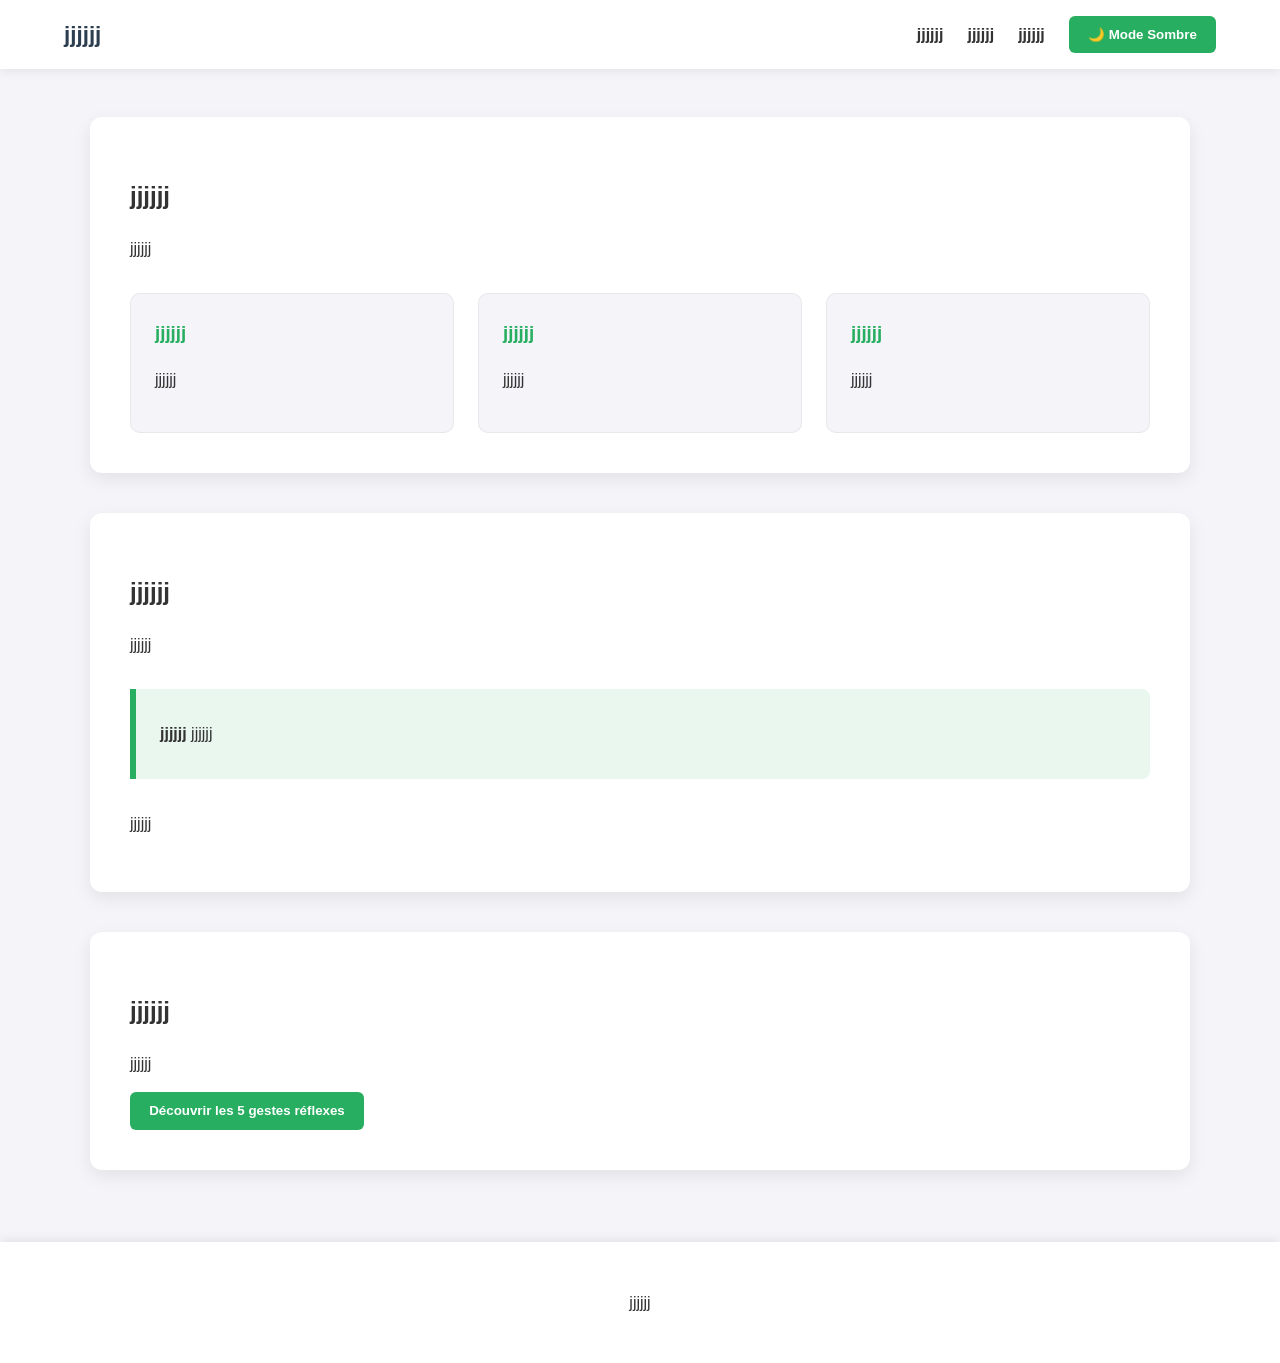
<file: index.html>
<!DOCTYPE html>
<html lang="fr">
<head>
    <meta charset="UTF-8">
    <meta name="viewport" content="width=device-width, initial-scale=1.0">
    <title>jjjjjj</title>
    <link rel="stylesheet" href="b.css">
</head>
<body>
    <header>
        <h1>jjjjjj</h1>
        <nav>
            <ul>
                <li><a href="#section1">jjjjjj</a></li>
                <li><a href="#section2">jjjjjj</a></li>
                <li><a href="#section3">jjjjjj</a></li>
                <li><button id="theme-toggle" aria-label="jjjjjj">jjjjjj</button></li>
            </ul>
        </nav>
    </header>

    <main>
        <section id="section1" class="interactive-section">
            <h2>jjjjjj</h2>
            <p>jjjjjj</p>
            <div class="card-container">
                <div class="card">
                    <h3>jjjjjj</h3>
                    <p>jjjjjj</p>
                </div>
                <div class="card">
                    <h3>jjjjjj</h3>
                    <p>jjjjjj</p>
                </div>
                <div class="card">
                    <h3>jjjjjj</h3>
                    <p>jjjjjj</p>
                </div>
            </div>
        </section>

        <section id="section2" class="interactive-section">
            <h2>jjjjjj</h2>
            <p>jjjjjj</p>
            <div class="info-box">
                <p><strong>jjjjjj</strong> jjjjjj</p>
            </div>
            <p>jjjjjj</p>
        </section>

        <section id="section3" class="interactive-section">
            <h2>jjjjjj</h2>
            <p>jjjjjj</p>
            <button id="action-btn" class="action-btn">jjjjjj</button>
            <div id="action-content" class="action-content hidden">
                <ul>
                    <li><strong>jjjjjj</strong> jjjjjj</li>
                    <li><strong>jjjjjj</strong> jjjjjj</li>
                    <li><strong>jjjjjj</strong> jjjjjj</li>
                    <li><strong>jjjjjj</strong> jjjjjj</li>
                    <li><strong>jjjjjj</strong> jjjjjj</li>
                </ul>
            </div>
        </section>
    </main>

    <footer>
        <p>jjjjjj</p>
    </footer>

    <script src="c.js"></script>
</body>
</html>
</file>
<file: b.css>
:root {
    --bg-color: #f4f4f9;
    --text-color: #333333;
    --primary-color: #2c3e50;
    --accent-color: #27ae60;
    --header-bg: #ffffff;
    --card-bg: #ffffff;
    --box-bg: rgba(39, 174, 96, 0.1);
    --shadow-color: rgba(0, 0, 0, 0.08);
}

.dark-mode {
    --bg-color: #1a1a24;
    --text-color: #f4f4f9;
    --primary-color: #ecf0f1;
    --accent-color: #2ecc71;
    --header-bg: #2c3e50;
    --card-bg: #242432;
    --box-bg: rgba(46, 204, 113, 0.15);
    --shadow-color: rgba(0, 0, 0, 0.35);
}

* {
    box-sizing: border-box;
}

html {
    scroll-behavior: smooth;
}

body {
    margin: 0;
    min-height: 100vh;
    display: flex;
    flex-direction: column;
    background-color: var(--bg-color);
    color: var(--text-color);
    font-family: 'Segoe UI', Tahoma, Geneva, Verdana, sans-serif;
    line-height: 1.6;
    transition: background-color 0.3s ease, color 0.3s ease;
}

header {
    position: sticky;
    top: 0;
    z-index: 1000;
    display: flex;
    justify-content: space-between;
    align-items: center;
    padding: 1rem 5%;
    background-color: var(--header-bg);
    box-shadow: 0 2px 10px var(--shadow-color);
}

header h1 {
    margin: 0;
    font-size: 1.4rem;
    color: var(--primary-color);
}

nav ul {
    display: flex;
    align-items: center;
    gap: 1.5rem;
    list-style: none;
    margin: 0;
    padding: 0;
}

nav li {
    display: flex;
    align-items: center;
}

nav a {
    color: var(--text-color);
    text-decoration: none;
    font-weight: 600;
    transition: color 0.2s ease;
}

nav a:hover,
nav a:focus-visible {
    color: var(--accent-color);
}

button {
    border: none;
    border-radius: 6px;
    padding: 0.7rem 1.2rem;
    background-color: var(--accent-color);
    color: #ffffff;
    font-weight: 700;
    cursor: pointer;
    transition: transform 0.2s ease, opacity 0.2s ease, background-color 0.3s ease;
}

button:hover,
button:focus-visible {
    transform: translateY(-1px);
    opacity: 0.96;
}

main {
    width: min(1100px, calc(100% - 2rem));
    margin: 0 auto;
    padding: 3rem 0 2rem;
    flex: 1;
}

.interactive-section {
    margin-bottom: 2.5rem;
    padding: 2.5rem;
    background-color: var(--card-bg);
    border-radius: 12px;
    box-shadow: 0 6px 18px var(--shadow-color);
    opacity: 0;
    transform: translateY(30px);
    transition: transform 0.8s ease-out, opacity 0.8s ease-out;
}

.interactive-section.visible {
    opacity: 1;
    transform: translateY(0);
}

.card-container {
    display: flex;
    flex-wrap: wrap;
    gap: 1.5rem;
    margin-top: 2rem;
}

.card {
    flex: 1 1 280px;
    background-color: var(--bg-color);
    border: 1px solid rgba(0, 0, 0, 0.05);
    border-radius: 10px;
    padding: 1.5rem;
    cursor: pointer;
    transition: transform 0.25s ease, box-shadow 0.25s ease;
}

.card:hover,
.card:focus-visible {
    transform: translateY(-6px);
    box-shadow: 0 8px 20px var(--shadow-color);
}

.card h3 {
    margin-top: 0;
    color: var(--accent-color);
}

.info-box {
    margin: 2rem 0;
    padding: 1rem 1.5rem;
    border-left: 6px solid var(--accent-color);
    background-color: var(--box-bg);
    border-radius: 0 8px 8px 0;
}

.action-content {
    margin-top: 1.5rem;
    padding: 1.5rem;
    background-color: var(--bg-color);
    border: 1px solid rgba(0, 0, 0, 0.05);
    border-radius: 8px;
}

.action-content.hidden,
.hidden {
    display: none !important;
}

.action-content ul {
    margin: 0;
    padding-left: 1.2rem;
}

.action-content li {
    margin-bottom: 0.75rem;
}

footer {
    padding: 2rem;
    text-align: center;
    background-color: var(--header-bg);
    box-shadow: 0 -2px 10px var(--shadow-color);
}

@media (max-width: 768px) {
    header {
        flex-direction: column;
        gap: 1rem;
        padding-top: 1.25rem;
        padding-bottom: 1.25rem;
    }

    nav ul {
        flex-direction: column;
        gap: 0.8rem;
    }

    main {
        width: min(100% - 1rem, 1100px);
    }

    .interactive-section {
        padding: 1.5rem;
    }
}
</file>
